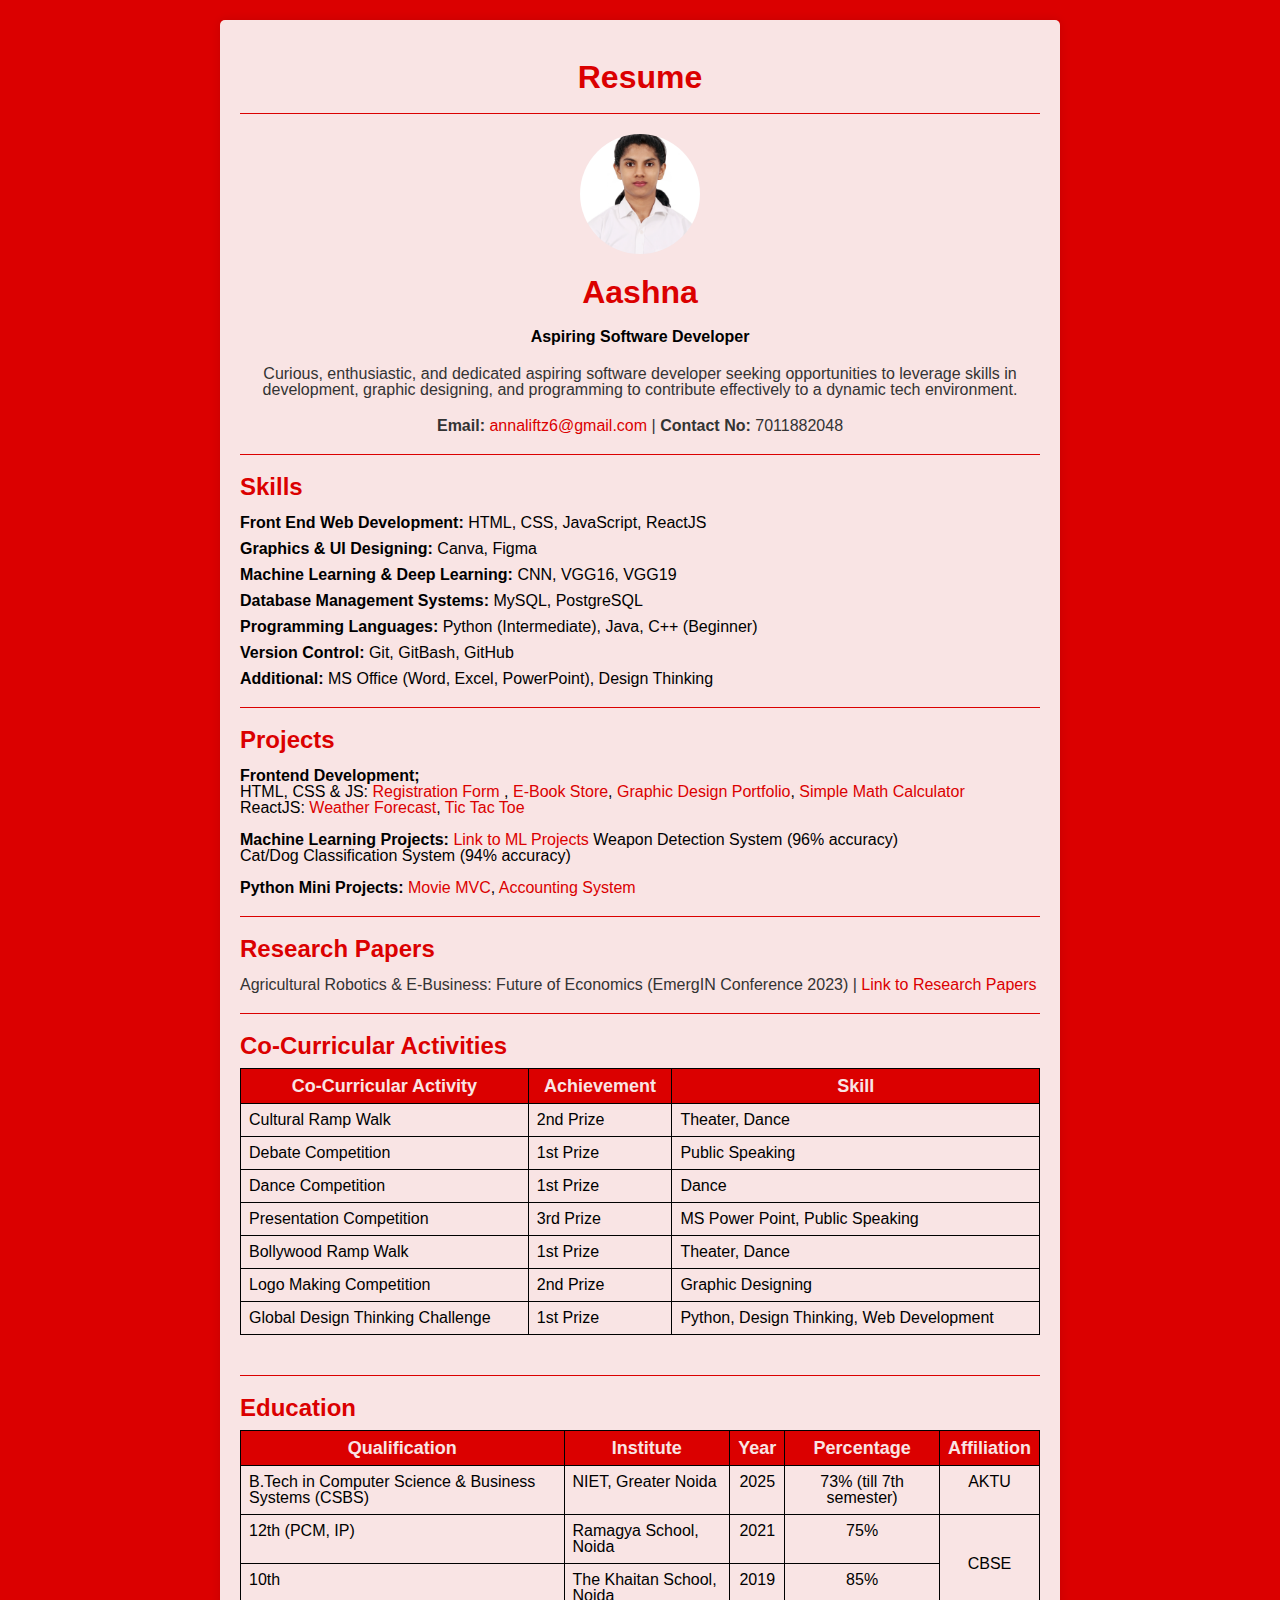
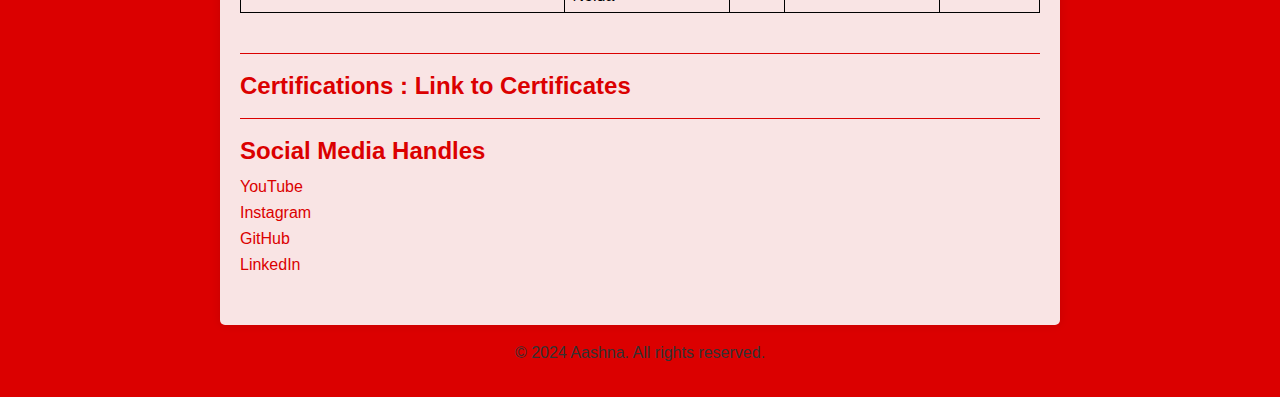
<file: index.html>
<!DOCTYPE html>
<html lang="en">

<head>
    <meta charset="UTF-8">
    <meta name="viewport" content="width=device-width, initial-scale=1.0">
    <title>Aashna's Resume</title>
    <style>
        body {
            font-family: Arial, sans-serif;
            line-height: 1;
            background-color: #db0000;
            padding: 20px;
            margin: 0;
        }

        .container {
            max-width: 800px;
            margin: auto;
            background: #f9e4e4;
            padding: 20px;
            border-radius: 5px;
            box-shadow: 0 0 10px rgba(0, 0, 0, 0.1);
        }

        .header {
            text-align: center;
            margin-bottom: 20px;
        }

        .image-container {
            display: flex;
            justify-content: center;
            align-items: center;
            margin-bottom: 10px;
        }

        .circle {
            width: 120px;
            height: 120px;
            border-radius: 50%;
            overflow: hidden;
        }

        .circle img {
            width: 100%;
            height: 100%;
            object-fit: cover;
        }

        h1, h2, h3 {
            color: #db0000;
            margin-bottom: 10px;
        }

        p {
            color: #333;
        }

        hr {
            border: 0;
            height: 1px;
            background: #db0000;
            margin: 20px 0;
        }

        ul {
            list-style-type: none;
            padding: 0;
        }

        li {
            margin-bottom: 10px;
        }

        a {
            color: #db0000;
            text-decoration: none;
        }

        a:hover {
            text-decoration: underline;
        }

        .skills, .education, .co-curricular {
            margin-bottom: 20px;
        }

        .scrollable-table {
            overflow-x: auto;
            -webkit-overflow-scrolling: touch;
        }

        table {
            border-collapse: collapse;
            width: 100%;
            min-width: 600px; /* Adjust this value as needed */
            margin-bottom: 20px;
        }

        th, td {
            border: 1px solid black;
            padding: 8px;
            text-align: left;
            vertical-align: top;
        }

        th {
            background-color: #db0000;
            font-weight: 900;
            font-size: large;
            color: #f9e4e4;
            text-align: center;
        }

        tr:hover {
            background-color: #edabab;
        }

        .contact-info {
            text-align: center;
            margin-bottom: 20px;
        }

        footer {
            font-family: Arial, sans-serif;
            color: #f9e4e4;
            text-align: center;
            margin-top: 20px;
        }

        @media (max-width: 600px) {
            .container {
                padding: 10px;
            }

            h1, h2, h3 {
                font-size: 1.5em;
            }

            .skills, .education, .co-curricular {
                margin-bottom: 10px;
            }

            .scrollable-table table {
                min-width: 100%; /* Adjust for smaller screens */
            }

            .image-container {
                margin-bottom: 10px;
            }
        }

        @media print {
            body {
                background-color: #fff;
                color: #000;
            }

            .container {
                box-shadow: none;
            }

            a {
                color: #000;
                text-decoration: none;
            }

            .scrollable-table {
                overflow: visible;
            }

            .circle img {
                display: none; /* Hide image when printing to save ink */
            }

            footer {
                display: none; /* Hide footer when printing */
            }
        }
    </style>
</head>

<body>
    <div class="container">
        <div class="header">
            <h1>Resume</h1>
            <hr>
            <div class="image-container">
                <div class="circle">
                    <img src="IMG_4629.JPG" alt="Image">
                </div>
            </div>
            <h1>Aashna</h1>
            <h4>Aspiring Software Developer</h4>
            <p>Curious, enthusiastic, and dedicated aspiring software developer seeking opportunities to leverage skills in development, graphic designing, and programming to contribute effectively to a dynamic tech environment.</p>
        </div>

        <div class="contact-info">
            <p><b>Email:</b> <a href="mailto:annaliftz6@gmail.com">annaliftz6@gmail.com</a> | <b>Contact No:</b> 7011882048</p>
            <hr>
        </div>

        <div class="skills">
            <h2>Skills</h2>
            <ul>
                <li><b>Front End Web Development:</b> HTML, CSS, JavaScript, ReactJS</li>
                <li><b>Graphics & UI Designing:</b> Canva, Figma</li>
                <li><b>Machine Learning & Deep Learning:</b> CNN, VGG16, VGG19</li>
                <li><b>Database Management Systems:</b> MySQL, PostgreSQL</li>
                <li><b>Programming Languages:</b> Python (Intermediate), Java, C++ (Beginner)</li>
                <li><b>Version Control:</b> Git, GitBash, GitHub </li>
                <li><b>Additional:</b> MS Office (Word, Excel, PowerPoint), Design Thinking </li>
            </ul>
            <hr>
        </div>

        <h2>Projects</h2>
        <ul>
            <li><b>Frontend Development;</b> <br>
            <ul>HTML, CSS & JS: <a href="NIET Admission Form.html" target="_blank">Registration Form </a>, <a href="ebsindex.html" target="_blank">E-Book Store</a>, <a href="https://aashnaaa.github.io/GD-Portfolio/" target="_blank">Graphic Design Portfolio</a>, <a href="calc_index.html" target="_blank">Simple Math Calculator</a> <br>
            ReactJS: <a href="https://github.com/aashnaaa/Weather-Forecast" target="_blank">Weather Forecast</a>, <a href="https://github.com/aashnaaa/Tic-Tac-Toe" target="_blank">Tic Tac Toe</a> </p>
            </ul>

            <li><b>Machine Learning Projects:</b> <a href="https://drive.google.com/file/d/1KMWJUkbTU69-FF4ePUAH9wApfyQRscDV/view?usp=drive_link" target="_blank">Link to ML Projects</a> 
            Weapon Detection System (96% accuracy) <br> Cat/Dog Classification System (94% accuracy) </p> </li>
            
            <li><b>Python Mini Projects:</b> <a href="https://github.com/aashnaaa/Movie-Database-MVC" target="_blank">Movie MVC</a>, <a href="https://github.com/aashnaaa/Accounting-System-Python" target="_blank">Accounting System</a> </li>
        </ul>
        <hr>

        <h2>Research Papers</h2>
        <p>Agricultural Robotics & E-Business: Future of Economics (EmergIN Conference 2023) | <a href="https://drive.google.com/drive/folders/1CQO4Vp9j_GwCGYN3XcOIvraH5RtteWVN?usp=drive_link" target="_blank">Link to Research Papers</a></p>
        <hr>

        <h2>Co-Curricular Activities</h2>
        <div class="scrollable-table">
            <table>
                <tr>
                    <th>Co-Curricular Activity</th>
                    <th>Achievement</th>
                    <th>Skill</th>
                </tr>
                <tr>
                    <td>Cultural Ramp Walk</td>
                    <td>2nd Prize</td>
                    <td>Theater, Dance</td>
                </tr>
                <tr>
                    <td>Debate Competition</td>
                    <td>1st Prize</td>
                    <td>Public Speaking</td>
                </tr>
                <tr>
                    <td>Dance Competition</td>
                    <td>1st Prize</td>
                    <td>Dance</td>
                </tr>
                <tr>
                    <td>Presentation Competition</td>
                    <td>3rd Prize</td>
                    <td>MS Power Point, Public Speaking</td>
                </tr>
                <tr>
                    <td>Bollywood Ramp Walk</td>
                    <td>1st Prize</td>
                    <td>Theater, Dance</td>
                </tr>
                <tr>
                    <td>Logo Making Competition</td>
                    <td>2nd Prize</td>
                    <td>Graphic Designing</td>
                </tr>
                <tr>
                    <td>Global Design Thinking Challenge</td>
                    <td>1st Prize</td>
                    <td>Python, Design Thinking, Web Development</td>
                </tr>
            </table>
        </div>
        <hr>

        <div class="education">
            <h2>Education</h2>
            <div class="scrollable-table">
                <table>
                    <tr>
                        <th style="text-align: center;">Qualification</th>
                        <th style="text-align: center;">Institute</th>
                        <th style="text-align: center;">Year</th>
                        <th style="text-align: center;">Percentage</th>
                        <th style="text-align: center;">Affiliation</th>
                    </tr>
                </thead>
                <tbody>
                    <tr>
                        <td>B.Tech in Computer Science & Business Systems (CSBS)</td>
                        <td>NIET, Greater Noida</td>
                        <td style="text-align: center;">2025</td>
                        <td style="text-align: center;">73% (till 7th semester)</td>
                        <td style="text-align: center;">AKTU</td>
                    </tr>
                    <tr>
                        <td>12th (PCM, IP)</td>
                        <td>Ramagya School, Noida</td>
                        <td style="text-align: center;">2021</td>
                        <td style="text-align: center;">75%</td>
                        <td style="text-align: center; vertical-align: middle;" rowspan="2">CBSE</td>
                    </tr>
                    <tr>
                        <td>10th</td>
                        <td>The Khaitan School, Noida</td>
                        <td style="text-align: center;">2019</td>
                        <td style="text-align: center;">85%</td>
                    </tr>
                </table>
            </div>
        </div>

        
        <hr>

        <h2>Certifications : <a href="https://drive.google.com/drive/folders/1iKF_XpZTo5gTyRIlkddWR2pcSXa47SyM?usp=sharing" target="_blank">Link to Certificates</a></h2>

        <hr>

        <div class="social media">
            <h2>Social Media Handles</h2>
            <ul>
                <li><a href="https://www.youtube.com/@since__2002" target="_blank">YouTube</a></li>
                <li><a href="https://www.instagram.com/since__2002/" target="_blank">Instagram</a></li>
                <li><a href="https://github.com/aashnaaa" target="_blank">GitHub</a></li>
                <li><a href="https://www.linkedin.com/in/aashnaa/" target="_blank">LinkedIn</a></li>
            </ul> <br>
        </div>
        
    </div>

        <footer>
            <p>&copy; 2024 Aashna. All rights reserved.</p>
        </footer>

    </div>
</body>

</html>
</file>
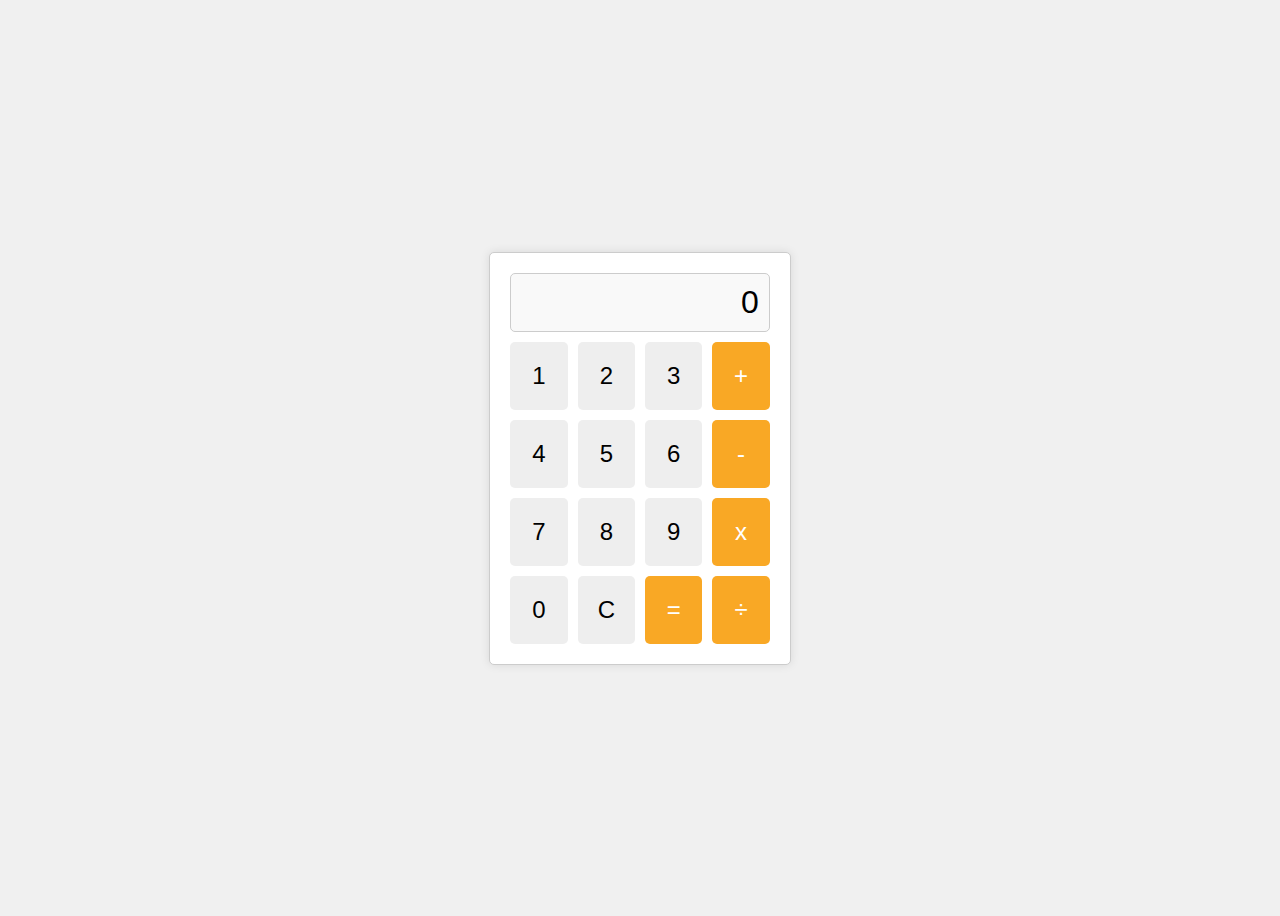
<file: calc_index.html>
<!DOCTYPE html>
<html lang="en">
<head>
    <meta charset="UTF-8">
    <meta name="viewport" content="width=device-width, initial-scale=1.0">
    <title>Simple Calculator</title>
    <style>
        body {
            font-family: Arial, sans-serif;
            display: flex;
            justify-content: center;
            align-items: center;
            height: 100vh;
            background-color: #f0f0f0;
        }
        .calculator {
            border: 1px solid #ccc;
            border-radius: 5px;
            padding: 20px;
            background-color: #fff;
            box-shadow: 0px 0px 10px rgba(0, 0, 0, 0.1);
        }
        .display {
            font-size: 2em;
            margin-bottom: 10px;
            padding: 10px;
            border: 1px solid #ccc;
            border-radius: 5px;
            text-align: right;
            background-color: #f9f9f9;
        }
        .buttons {
            display: grid;
            grid-template-columns: repeat(4, 1fr);
            gap: 10px;
        }
        .button {
            padding: 20px;
            font-size: 1.5em;
            border: none;
            border-radius: 5px;
            background-color: #eee;
            cursor: pointer;
            transition: background-color 0.2s;
        }
        .button:hover {
            background-color: #ddd;
        }
        .button:active {
            background-color: #ccc;
        }
        .button.operator {
            background-color: #f9a825;
            color: white;
        }
        .button.operator:hover {
            background-color: #f57f17;
        }
        .button.operator:active {
            background-color: #ef6c00;
        }
    </style>
</head>
<body>
    <div class="calculator">
        <div class="display" id="display">0</div>
        <div class="buttons">
            <button class="button" id="btn-1" onclick="appendNumber('1')">1</button>
            <button class="button" id="btn-2" onclick="appendNumber('2')">2</button>
            <button class="button" id="btn-3" onclick="appendNumber('3')">3</button>
            <button class="button operator" id="btn-add" onclick="chooseOperation('+')">+</button>
            <button class="button" id="btn-4" onclick="appendNumber('4')">4</button>
            <button class="button" id="btn-5" onclick="appendNumber('5')">5</button>
            <button class="button" id="btn-6" onclick="appendNumber('6')">6</button>
            <button class="button operator" id="btn-subtract" onclick="chooseOperation('-')">-</button>
            <button class="button" id="btn-7" onclick="appendNumber('7')">7</button>
            <button class="button" id="btn-8" onclick="appendNumber('8')">8</button>
            <button class="button" id="btn-9" onclick="appendNumber('9')">9</button>
            <button class="button operator" id="btn-multiply" onclick="chooseOperation('*')">x</button>
            <button class="button" id="btn-0" onclick="appendNumber('0')">0</button>
            <button class="button" id="btn-clear" onclick="clearDisplay()">C</button>
            <button class="button operator" id="btn-equals" onclick="compute()">=</button>
            <button class="button operator" id="btn-divide" onclick="chooseOperation('/')">÷</button>
        </div>
    </div>

    <script src="calculator.js"></script>
</body>
</html>
</file>
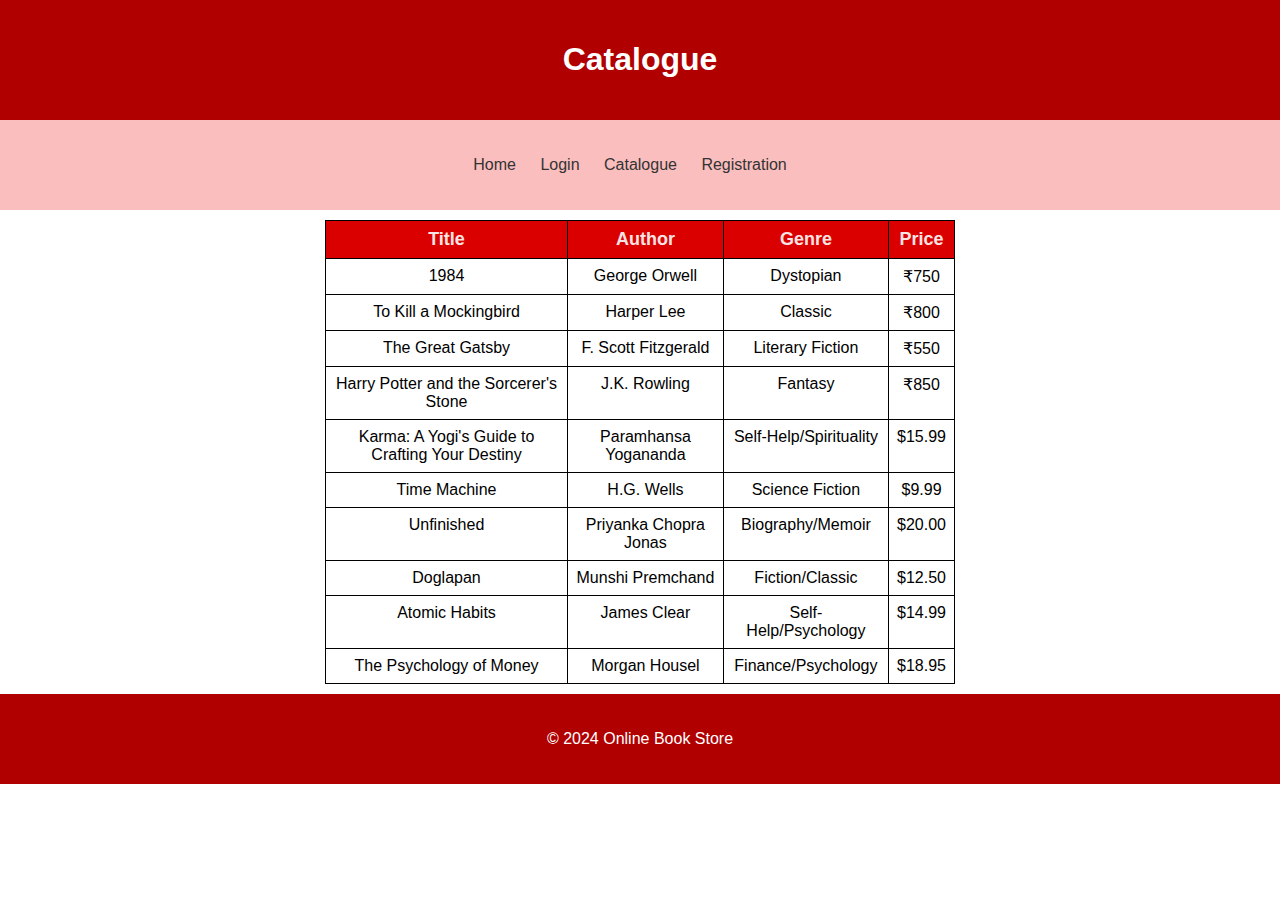
<file: catalogue.html>
<!DOCTYPE html>
<html lang="en">
<head>
    <meta charset="UTF-8">
    <meta name="viewport" content="width=device-width, initial-scale=1.0">
    <title>Catalogue</title>
    <link rel="stylesheet" href="styles.css">
</head>
<body>
    <header>
        <h1>Catalogue</h1>
    </header>
    <nav>
        <ul>
            <li><a href="index.html">Home</a></li>
            <li><a href="login.html">Login</a></li>
            <li><a href="catalogue.html">Catalogue</a></li>
            <li><a href="registration.html">Registration</a></li>
        </ul>
    </nav>
    <section>
        <div class="containert">
        <table>
            <tr>
                <th>Title</th>
                <th>Author</th>
                <th>Genre</th>
                <th>Price</th>
            </tr>
                <tr>
                    <td>1984</td>
                    <td>George Orwell</td>
                    <td>Dystopian</td>
                    <td>₹750</td>
                </tr>
                <tr>
                    <td>To Kill a Mockingbird</td>
                    <td>Harper Lee</td>
                    <td>Classic</td>
                    <td>₹800</td>
                </tr>
                <tr>
                    <td>The Great Gatsby</td>
                    <td>F. Scott Fitzgerald</td>
                    <td>Literary Fiction</td>
                    <td>₹550</td>
                </tr>
                <tr>
                    <td>Harry Potter and the Sorcerer's Stone</td>
                    <td>J.K. Rowling</td>
                    <td>Fantasy</td>
                    <td>₹850</td>
                </tr>
                <tr>
                        <td>Karma: A Yogi's Guide to Crafting Your Destiny</td>
                        <td>Paramhansa Yogananda</td>
                        <td>Self-Help/Spirituality</td>
                        <td>$15.99</td>
                    </tr>
                    <tr>
                        <td>Time Machine</td>
                        <td>H.G. Wells</td>
                        <td>Science Fiction</td>
                        <td>$9.99</td>
                    </tr>
                    <tr>
                        <td>Unfinished</td>
                        <td>Priyanka Chopra Jonas</td>
                        <td>Biography/Memoir</td>
                        <td>$20.00</td>
                    </tr>
                    <tr>
                        <td>Doglapan</td>
                        <td>Munshi Premchand</td>
                        <td>Fiction/Classic</td>
                        <td>$12.50</td>
                    </tr>
                    <tr>
                        <td>Atomic Habits</td>
                        <td>James Clear</td>
                        <td>Self-Help/Psychology</td>
                        <td>$14.99</td>
                    </tr>
                    <tr>
                        <td>The Psychology of Money</td>
                        <td>Morgan Housel</td>
                        <td>Finance/Psychology</td>
                        <td>$18.95</td>
                    </tr>
                </tr>            
        </table>
        </div>
    </section>
    <footer>
        <p>&copy; 2024 Online Book Store</p>
    </footer>
</body>
</html>
</file>
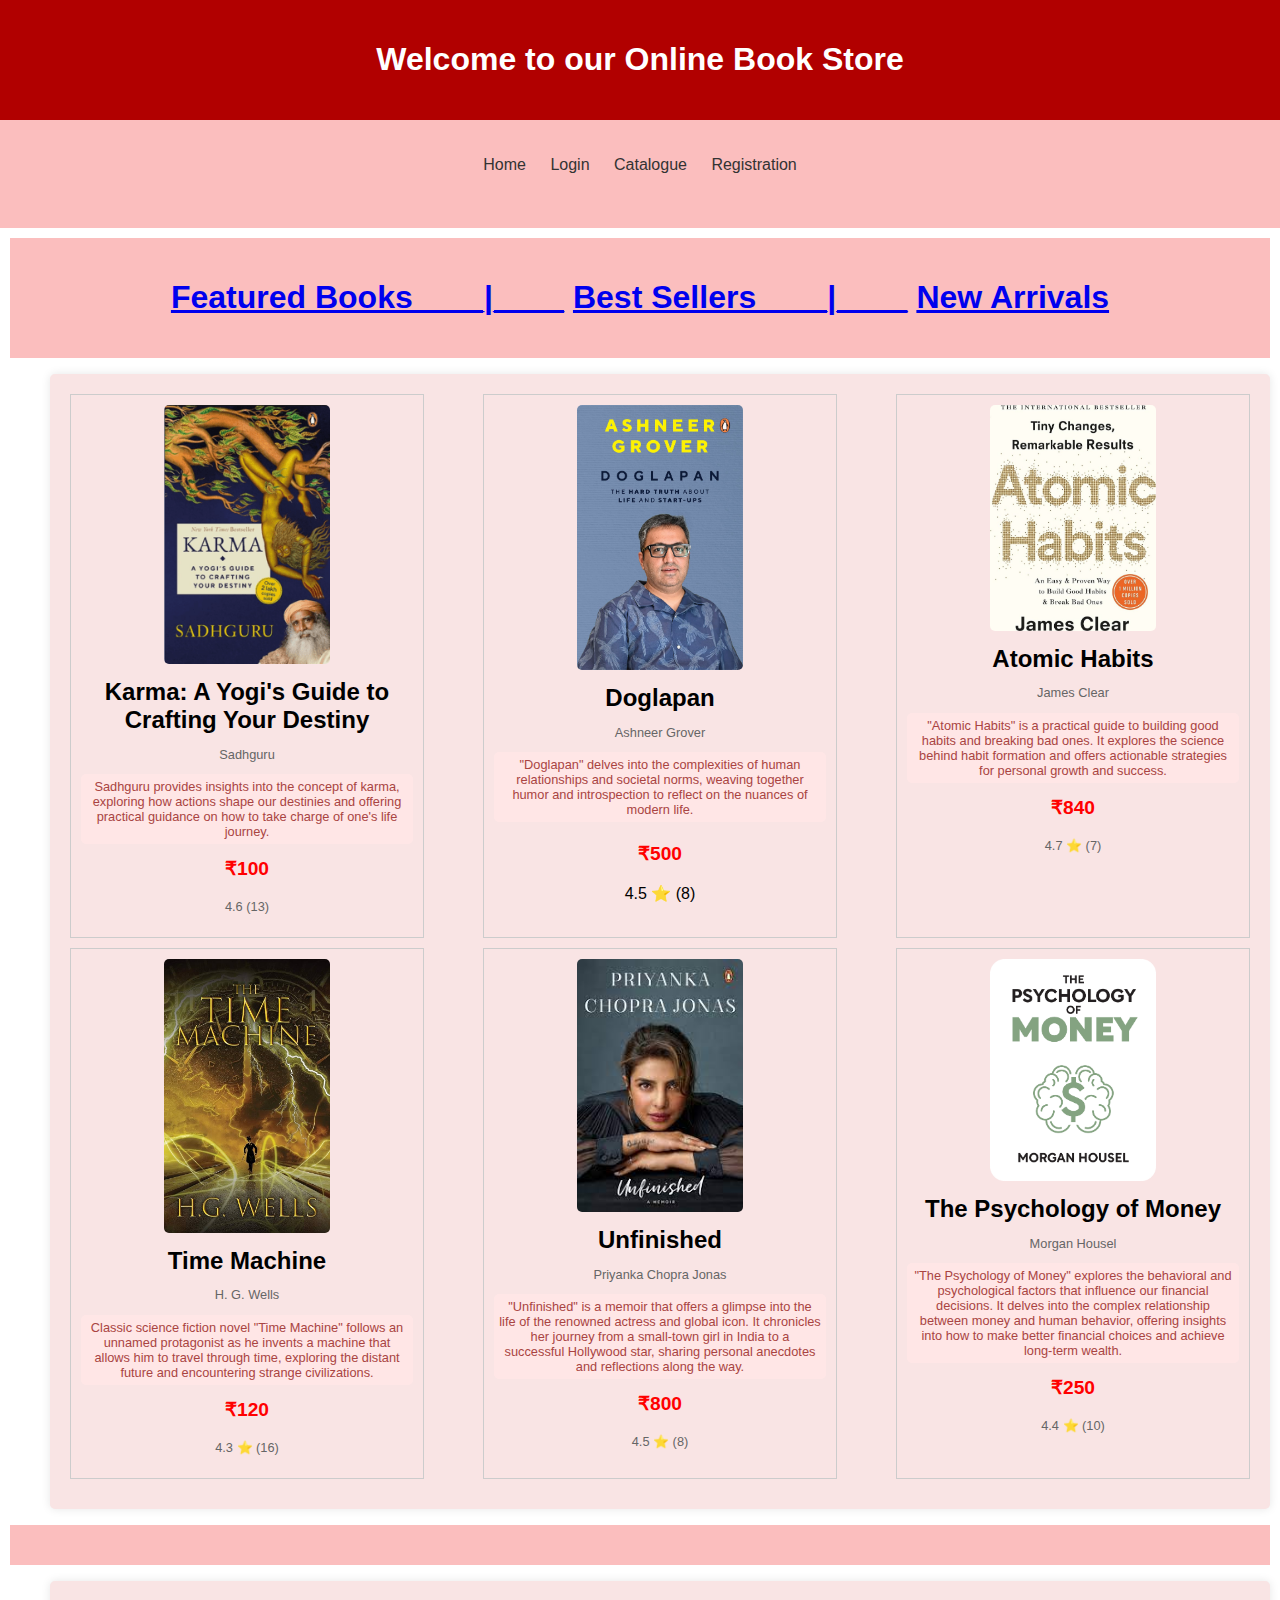
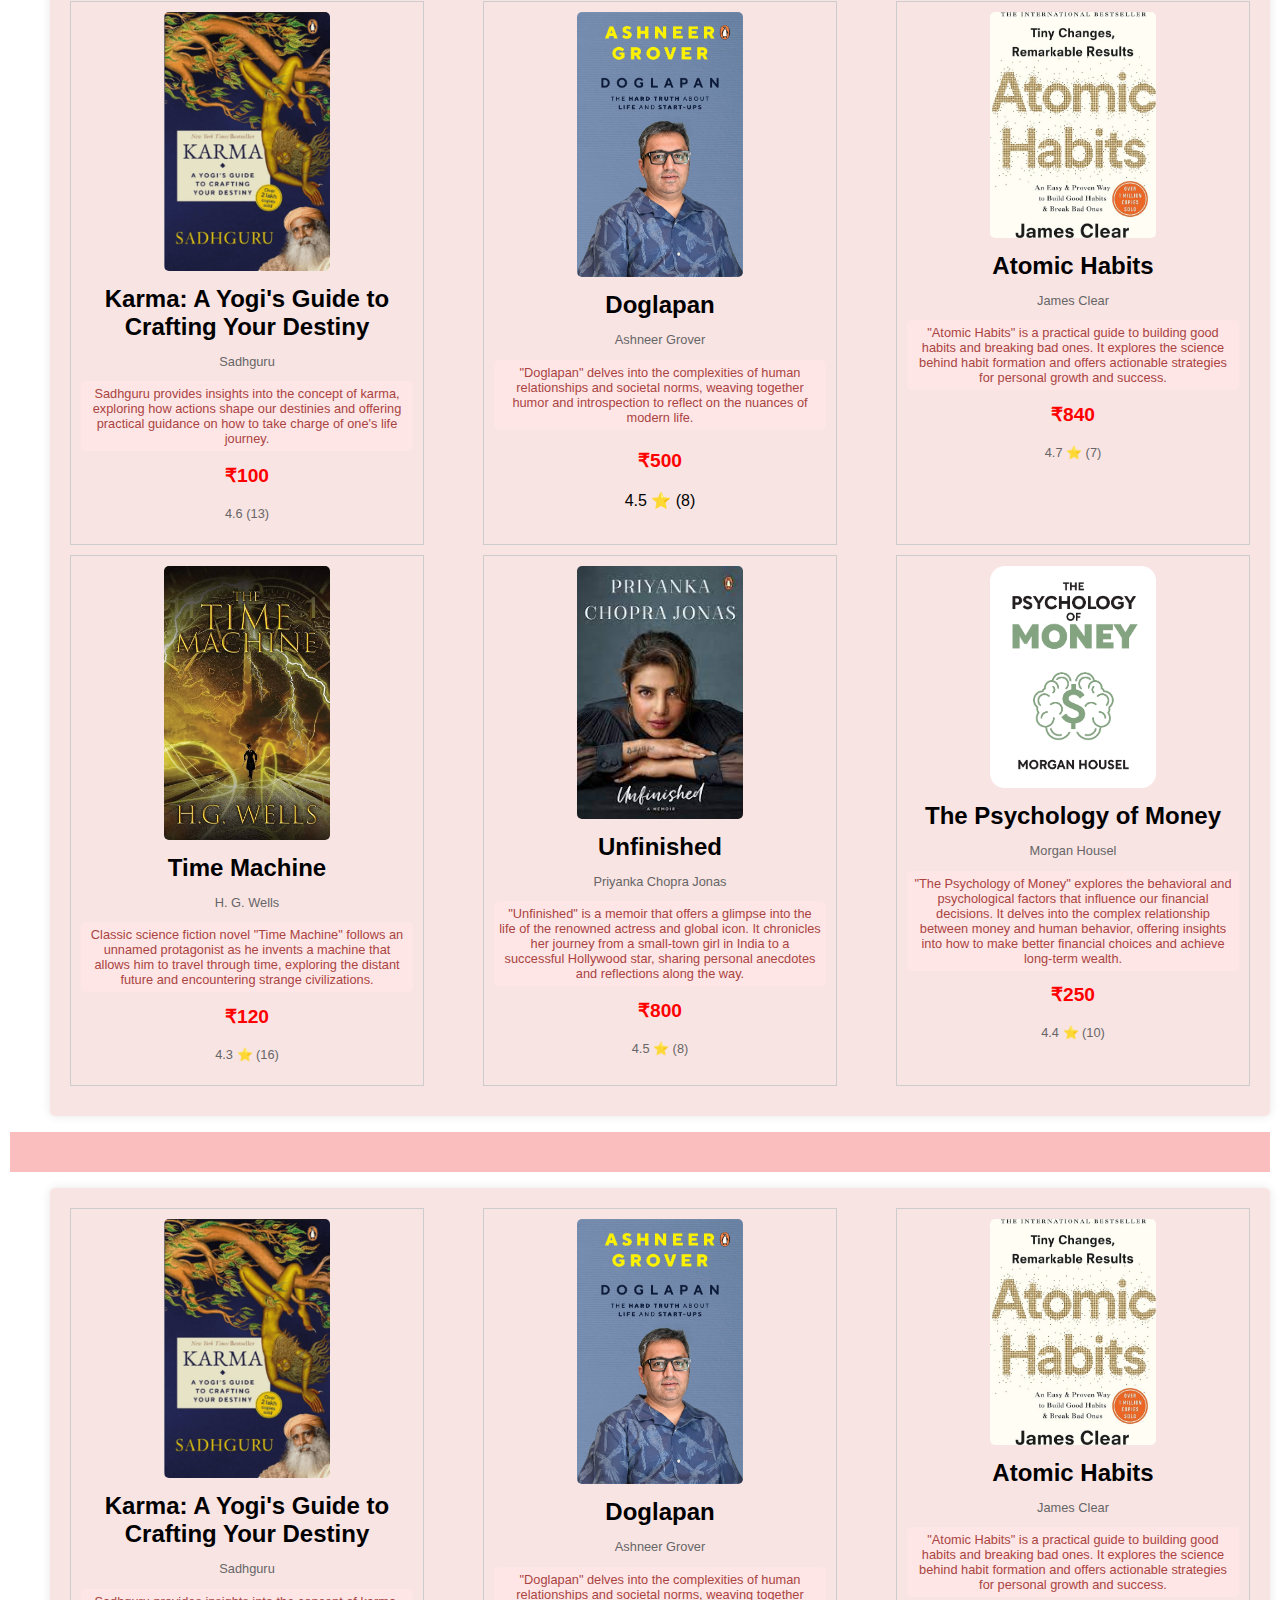
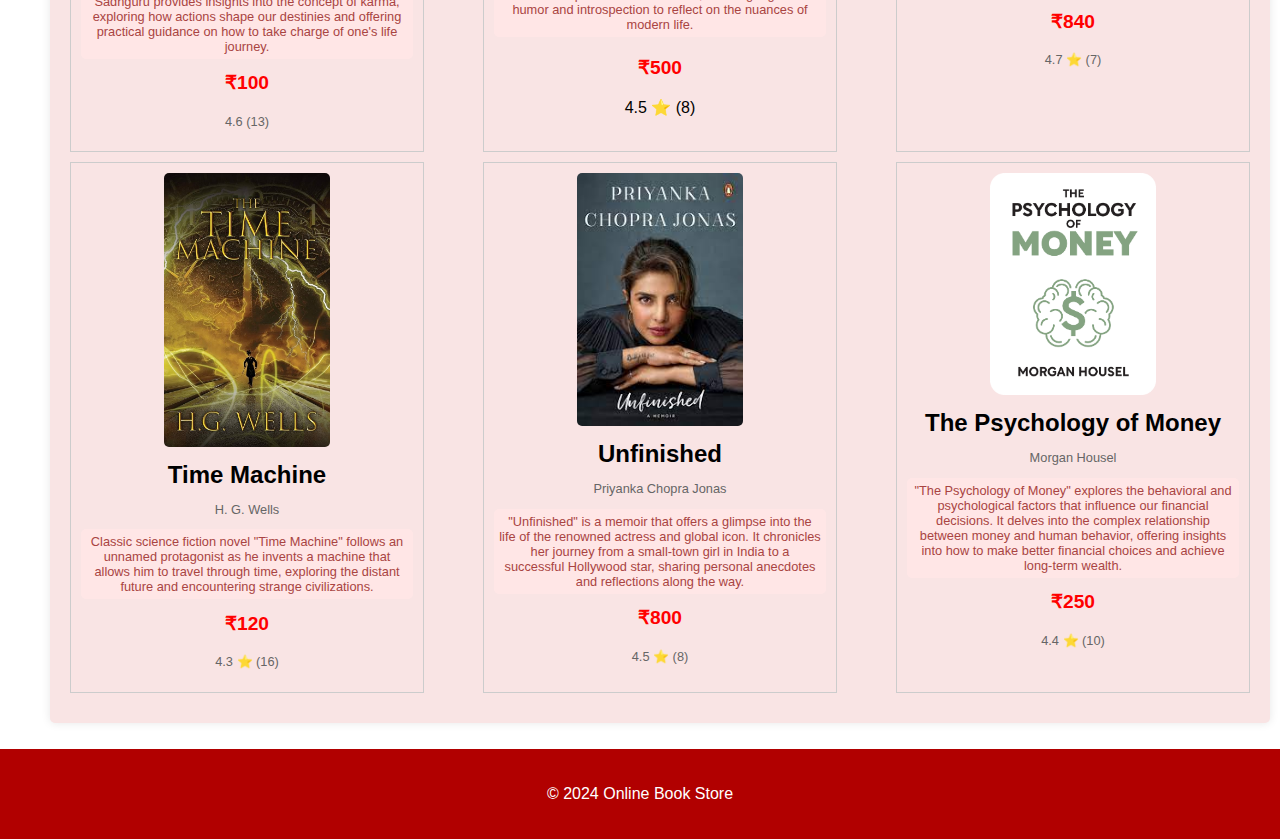
<file: ebsindex.html>
<!DOCTYPE html>
<html lang="en">
<head>
    <meta charset="UTF-8">
    <meta name="viewport" content="width=device-width, initial-scale=1.0">
    <title>Home Page</title>
    <link rel="stylesheet" href="styles.css">
</head>
<body>
    <header>
        <h1>Welcome to our Online Book Store</h1>
    </header>
    <nav>
        <ul>
            <li><a href="ebsindex.html">Home</a></li>
            <li><a href="login.html">Login</a></li>
            <li><a href="catalogue.html">Catalogue</a></li>
            <li><a href="registration.html">Registration <br> </a></li>
        </ul>
    </nav>
    <section>
        <nav>
        <h1><a href="#featured-books">Featured Books____|____</a>
            <a href="#best-sellers">Best Sellers____|____</a>
            <a href="#new-arrivals">New Arrivals</a>
        </h1>
    </h1>
        </nav>
        <article id="featured-books">
        <ul>
            <div class="container">
                <div class="book">
                        <img class="book-image" src="k.png" alt="Karma Book Image">
                        <h2 class="title">Karma: A Yogi's Guide to Crafting Your Destiny</h2>
                        <p class="author">Sadhguru</p>
                        <p class="explicit-content">Sadhguru provides insights into the concept of karma, exploring how actions shape our destinies and offering practical guidance on how to take charge of one's life journey.</p>
                        <p class="price">₹100</p>
                        <p class="rating">4.6 (13)</p>
                    </div>
                    <div class="book">
                        <img class="book-image" src="doglapan.jpg" alt="Karma Book Image">
                        <h2 class="title">Doglapan</h2>
                        <p class="author">Ashneer Grover</p>
                        <p class="explicit-content">"Doglapan" delves into the complexities of human relationships and societal norms, weaving together humor and introspection to reflect on the nuances of modern life.</p>
                        <p class="price"><p class="price">₹500</p>
                        <p class="rating"></p>4.5 ⭐ (8)</p>
                    </div>
                    <div class="book">
                        <img class="book-image" src="ah.jpg" alt="Karma Book Image">
                        <h2 class="title">Atomic Habits</h2>
                        <p class="author">James Clear</p>
                        <p class="explicit-content">"Atomic Habits" is a practical guide to building good habits and breaking bad ones. It explores the science behind habit formation and offers actionable strategies for personal growth and success.</p>
                        <p class="price">₹840</p>                        
                        <p class="rating">4.7 ⭐ (7)</p>
                    </div>
                    <div class="book">
                        <img class="book-image" src="tm.jpg" alt="Karma Book Image">
                        <h2 class="title">Time Machine</h2>
                        <p class="author">H. G. Wells</p>
                        <p class="explicit-content">Classic science fiction novel "Time Machine" follows an unnamed protagonist as he invents a machine that allows him to travel through time, exploring the distant future and encountering strange civilizations.</p>
                        <p class="price">₹120</p>
                        <p class="rating">4.3 ⭐ (16)</p>
                    </div>
                    <div class="book">
                        <img class="book-image" src="uf.jpg" alt="Karma Book Image">
                        <h2 class="title">Unfinished</h2>
                        <p class="author">Priyanka Chopra Jonas</p>
                        <p class="explicit-content">"Unfinished" is a memoir that offers a glimpse into the life of the renowned actress and global icon. It chronicles her journey from a small-town girl in India to a successful Hollywood star, sharing personal anecdotes and reflections along the way.</p>
                        <p class="price">₹800</p>
                        <p class="rating">4.5 ⭐ (8)</p>
                    </div>
                    <div class="book">
                        <img class="book-image" src="pm.png" alt="Karma Book Image">
                        <h2 class="title">The Psychology of Money</h2>
                        <p class="author">Morgan Housel</p>
                        <p class="explicit-content">"The Psychology of Money" explores the behavioral and psychological factors that influence our financial decisions. It delves into the complex relationship between money and human behavior, offering insights into how to make better financial choices and achieve long-term wealth.</p>
                        <p class="price">₹250</p>
                        <p class="rating">4.4 ⭐ (10)</p>
                    </div>
                </div>
            </ul>
        </article>
        <nav>
            <!-- <h1><a href="#best-sellers">Best Sellers</a></h1> -->
        </nav>
        <article id="best-sellers">
            <ul>
                <div class="container">
                    <div class="book">
                        <img class="book-image" src="k.png" alt="Karma Book Image">
                        <h2 class="title">Karma: A Yogi's Guide to Crafting Your Destiny</h2>
                        <p class="author">Sadhguru</p>
                        <p class="explicit-content">Sadhguru provides insights into the concept of karma, exploring how actions shape our destinies and offering practical guidance on how to take charge of one's life journey.</p>
                        <p class="price">₹100</p>
                        <p class="rating">4.6 (13)</p>
                    </div>
                    <div class="book">
                        <img class="book-image" src="doglapan.jpg" alt="Karma Book Image">
                        <h2 class="title">Doglapan</h2>
                        <p class="author">Ashneer Grover</p>
                        <p class="explicit-content">"Doglapan" delves into the complexities of human relationships and societal norms, weaving together humor and introspection to reflect on the nuances of modern life.</p>
                        <p class="price"><p class="price">₹500</p>
                        <p class="rating"></p>4.5 ⭐ (8)</p>
                    </div>
                    <div class="book">
                        <img class="book-image" src="ah.jpg" alt="Karma Book Image">
                        <h2 class="title">Atomic Habits</h2>
                        <p class="author">James Clear</p>
                        <p class="explicit-content">"Atomic Habits" is a practical guide to building good habits and breaking bad ones. It explores the science behind habit formation and offers actionable strategies for personal growth and success.</p>
                        <p class="price">₹840</p>                        
                        <p class="rating">4.7 ⭐ (7)</p>
                    </div>
                    <div class="book">
                        <img class="book-image" src="tm.jpg" alt="Karma Book Image">
                        <h2 class="title">Time Machine</h2>
                        <p class="author">H. G. Wells</p>
                        <p class="explicit-content">Classic science fiction novel "Time Machine" follows an unnamed protagonist as he invents a machine that allows him to travel through time, exploring the distant future and encountering strange civilizations.</p>
                        <p class="price">₹120</p>
                        <p class="rating">4.3 ⭐ (16)</p>
                    </div>
                    <div class="book">
                        <img class="book-image" src="uf.jpg" alt="Karma Book Image">
                        <h2 class="title">Unfinished</h2>
                        <p class="author">Priyanka Chopra Jonas</p>
                        <p class="explicit-content">"Unfinished" is a memoir that offers a glimpse into the life of the renowned actress and global icon. It chronicles her journey from a small-town girl in India to a successful Hollywood star, sharing personal anecdotes and reflections along the way.</p>
                        <p class="price">₹800</p>
                        <p class="rating">4.5 ⭐ (8)</p>
                    </div>
                    <div class="book">
                        <img class="book-image" src="pm.png" alt="Karma Book Image">
                        <h2 class="title">The Psychology of Money</h2>
                        <p class="author">Morgan Housel</p>
                        <p class="explicit-content">"The Psychology of Money" explores the behavioral and psychological factors that influence our financial decisions. It delves into the complex relationship between money and human behavior, offering insights into how to make better financial choices and achieve long-term wealth.</p>
                        <p class="price">₹250</p>
                        <p class="rating">4.4 ⭐ (10)</p>
                    </div>
                </div>
            </ul>
        </article>
        <nav>
        <!-- <h1><a href="#new-arrivals">New Arrivals</a></h1> -->
        </nav>
        <article id="new-arrivals">
            <!-- <h1><a href="#new-arrivals">New Arrivals</a></h1> -->
            <!-- Add new arrivals content here -->
            <ul>
                <div class="container">
                    <div class="book">
                        <img class="book-image" src="k.png" alt="Karma Book Image">
                        <h2 class="title">Karma: A Yogi's Guide to Crafting Your Destiny</h2>
                        <p class="author">Sadhguru</p>
                        <p class="explicit-content">Sadhguru provides insights into the concept of karma, exploring how actions shape our destinies and offering practical guidance on how to take charge of one's life journey.</p>
                        <p class="price">₹100</p>
                        <p class="rating">4.6 (13)</p>
                    </div>
                    <div class="book">
                        <img class="book-image" src="doglapan.jpg" alt="Karma Book Image">
                        <h2 class="title">Doglapan</h2>
                        <p class="author">Ashneer Grover</p>
                        <p class="explicit-content">"Doglapan" delves into the complexities of human relationships and societal norms, weaving together humor and introspection to reflect on the nuances of modern life.</p>
                        <p class="price"><p class="price">₹500</p>
                        <p class="rating"></p>4.5 ⭐ (8)</p>
                    </div>
                    <div class="book">
                        <img class="book-image" src="ah.jpg" alt="Karma Book Image">
                        <h2 class="title">Atomic Habits</h2>
                        <p class="author">James Clear</p>
                        <p class="explicit-content">"Atomic Habits" is a practical guide to building good habits and breaking bad ones. It explores the science behind habit formation and offers actionable strategies for personal growth and success.</p>
                        <p class="price">₹840</p>                        
                        <p class="rating">4.7 ⭐ (7)</p>
                    </div>
                    <div class="book">
                        <img class="book-image" src="tm.jpg" alt="Karma Book Image">
                        <h2 class="title">Time Machine</h2>
                        <p class="author">H. G. Wells</p>
                        <p class="explicit-content">Classic science fiction novel "Time Machine" follows an unnamed protagonist as he invents a machine that allows him to travel through time, exploring the distant future and encountering strange civilizations.</p>
                        <p class="price">₹120</p>
                        <p class="rating">4.3 ⭐ (16)</p>
                    </div>
                    <div class="book">
                        <img class="book-image" src="uf.jpg" alt="Karma Book Image">
                        <h2 class="title">Unfinished</h2>
                        <p class="author">Priyanka Chopra Jonas</p>
                        <p class="explicit-content">"Unfinished" is a memoir that offers a glimpse into the life of the renowned actress and global icon. It chronicles her journey from a small-town girl in India to a successful Hollywood star, sharing personal anecdotes and reflections along the way.</p>
                        <p class="price">₹800</p>
                        <p class="rating">4.5 ⭐ (8)</p>
                    </div>
                    <div class="book">
                        <img class="book-image" src="pm.png" alt="Karma Book Image">
                        <h2 class="title">The Psychology of Money</h2>
                        <p class="author">Morgan Housel</p>
                        <p class="explicit-content">"The Psychology of Money" explores the behavioral and psychological factors that influence our financial decisions. It delves into the complex relationship between money and human behavior, offering insights into how to make better financial choices and achieve long-term wealth.</p>
                        <p class="price">₹250</p>
                        <p class="rating">4.4 ⭐ (10)</p>
                    </div>
                </div>
            </ul>
        </article>
    </section>
    <footer>
        <p>&copy; 2024 Online Book Store</p>
    </footer>
</body>
</html>
</file>
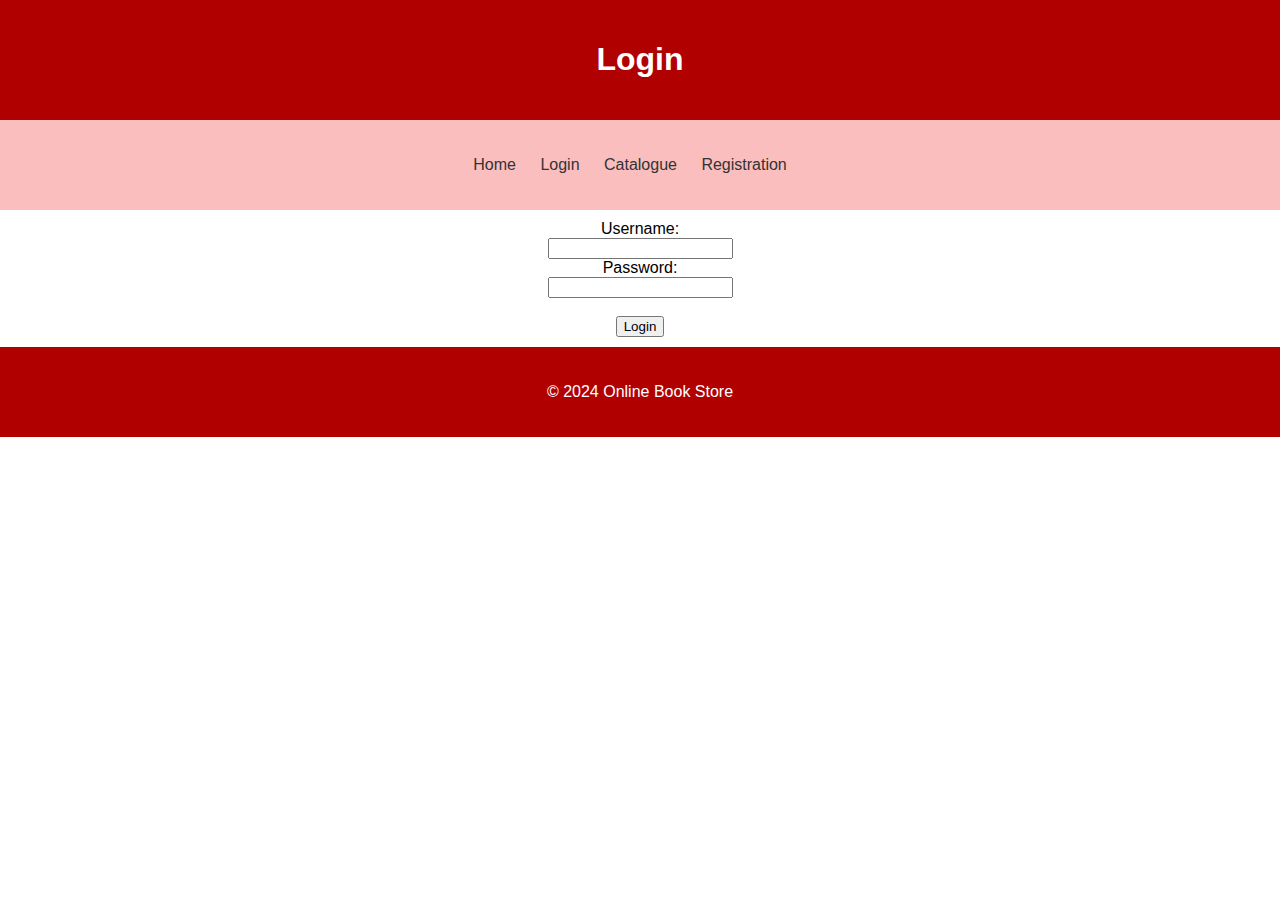
<file: login.html>
<!DOCTYPE html>
<html lang="en">
<head>
    <meta charset="UTF-8">
    <meta name="viewport" content="width=device-width, initial-scale=1.0">
    <title>Login</title>
    <link rel="stylesheet" href="styles.css">
</head>
<body>
    <header>
        <h1>Login</h1>
    </header>
    <nav>
        <ul>
            <li><a href="index.html">Home</a></li>
            <li><a href="login.html">Login</a></li>
            <li><a href="catalogue.html">Catalogue</a></li>
            <li><a href="registration.html">Registration</a></li>
        </ul>
    </nav>
    <section>
        <form action="#" method="post">
            <label for="username">Username:</label><br>
            <input type="text" id="username" name="username"><br>
            <label for="password">Password:</label><br>
            <input type="password" id="password" name="password"><br><br>
            <input type="submit" value="Login">
        </form>
    </section>
    <footer>
        <p>&copy; 2024 Online Book Store</p>
    </footer>
</body>
</html>
</file>
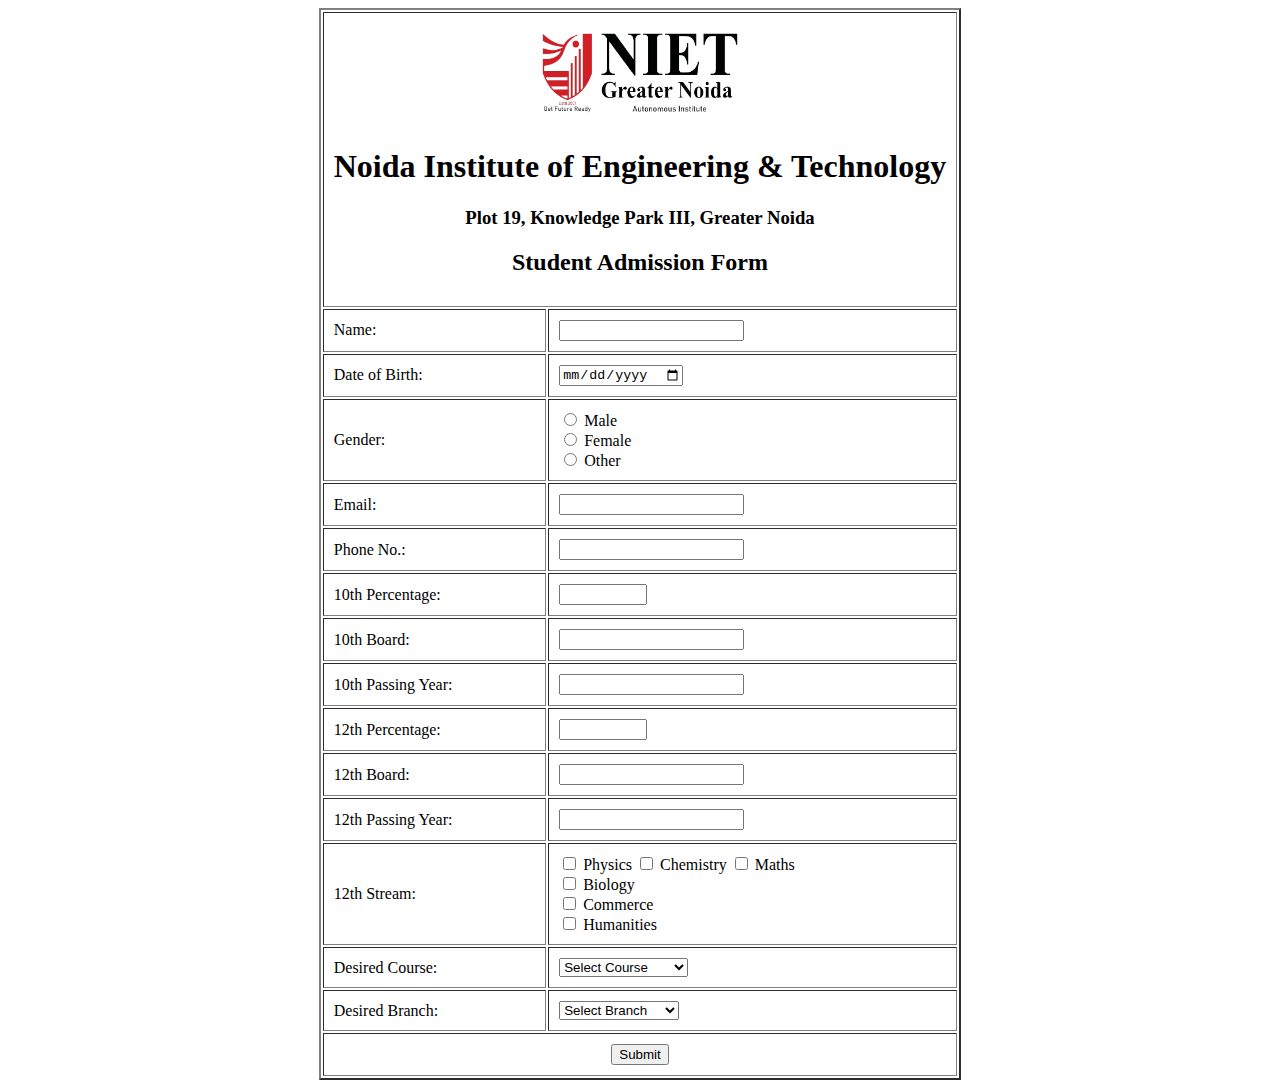
<file: NIET Admission Form.html>
<!DOCTYPE html>
<html lang="en">
<head>
    <meta charset="UTF-8">
    <meta name="viewport" content="width=device-width, initial-scale=1.0">
    <title>Admission Form</title>
</head>
<body>
    <form action="submit_form.php" method="post">
    </form><table border="2" align="center" cellpadding="10">
        <tr>
            <td colspan="2" align="center">
                <img src="WhatsApp_Image_2024-03-14_at_16.46.03_5ca2a3ba-removebg-preview.png" alt="Institute Logo" width="220" height="100"><br>
                <h1>Noida Institute of Engineering & Technology</h1>
                <h3>Plot 19, Knowledge Park III, Greater Noida</h3>
                <h2> Student Admission Form</h2>
            </td>
        </tr>
        <tr>
            <td>
                <label for="name">Name:</label>
            </td>
            <td>
                <input type="text" id="name" name="name" required><br>
            </td>
        </tr>
        <tr>
            <td>
                <label for="dob">Date of Birth:</label>
            </td>
            <td>
                <input type="date" id="dob" name="dob" required><br>
            </td>
        </tr>
        <tr>
            <td>
              <label for="gender">Gender:</label>
            </td>
            <td>
              <input type="radio" name="gender" value="male" required> Male<br>
              <input type="radio" name="gender" value="female"> Female<br>
              <input type="radio" name="gender" value="other"> Other<br>
            </td>
          </tr>
        <tr>
            <td>
                <label for="email">Email:</label>
            </td>
            <td>
                <input type="email" id="email" name="email" required><br>
            </td>
        </tr>
        <tr>
            <td>
                <label for="phone">Phone No.:</label>
            </td>
            <td>
                <input type="tel" id="phone" name="phone" required><br>
            </td>
        </tr>
        <tr>
            <td>
                <label for="tenth">10th Percentage:</label>
            </td>
            <td>
                <input type="number" id="tenth" name="tenth" required step="0.01" min="0" max="100"><br>
            </td>
        </tr>
        <tr>
            <td>
                <label for="tenth_board">10th Board:</label>
            </td>
            <td>
                <input type="text" id="tenth_board" name="tenth_board" required><br>
            </td>
        </tr>
        <tr>
            <td>
                <label for="tenth_year">10th Passing Year:</label>
            </td>
            <td>
                <input type="number" id="tenth_year" name="tenth_year" required><br>
            </td>
        </tr>
        <tr>
            <td>
                <label for="twelfth">12th Percentage:</label>
            </td>
            <td>
                <input type="number" id="twelfth" name="twelfth" required step="0.01" min="0" max="100"><br>
            </td>
        </tr>
        <tr>
            <td>
                <label for="twelfth_board">12th Board:</label>
            </td>
            <td>
                <input type="text" id="twelfth_board" name="twelfth_board" required><br>
            </td>
        </tr>
        <tr>
            <td>
                <label for="twelfth_year">12th Passing Year:</label>
            </td>
            <td>
                <input type="number" id="twelfth_year" name="twelfth_year" required><br>
            </td>
        </tr>
        <tr>
            <td>
                12th Stream:
            </td>
            <td>
                <input type="checkbox" name="Physics" value="on"> Physics
                <input type="checkbox" name="Chemistry" value="on"> Chemistry
                <input type="checkbox" name="Maths" value="on"> Maths
                <br>
                <input type="checkbox" name="Biology" value="on"> Biology
                <br>
                <input type="checkbox" name="Commerce" value="on"> Commerce
                <br>
                <input type="checkbox" name="Humanities" value="on"> Humanities
            </td>
        </tr>
        <tr>
            <td>
                <label for="course">Desired Course:</label>
            </td>
            <td>
                <select id="course" name="course" required>
                    <optgroup label="Select Course">
                        <option value="">Select Course</option>
                        <option value="B.Tech">B.Tech</option>
                        <option value="MBA">MBA</option>
                        <option value="M.Tech">M.Tech</option>
                        <option value="BBA+MBA">BBA+MBA</option>
                        <option value="B.Tech+M.Tech">B.Tech+M.Tech</option>
                    </optgroup>
                </select><br>
            </td>
        </tr>
        <tr>
            <td>
                <label for="branch">Desired Branch:</label>
            </td>
            <td>
                <select id="branch" name="branch" required>
                    <optgroup label="Select Branch">
                        <option value="">Select Branch</option>
                        <option value="CSBS">CSBS</option>
                        <option value="CSDS">CSDS</option>
                        <option value="AIML">AIML</option>
                        <option value="CSE">CSE</option>
                        <option value="IOT">IOT</option>
                    </optgroup>
                </select><br>
            </td>
        </tr>
        <tr>
            <td colspan="2" align="center">
                <input type="submit" value="Submit">
            </td>
        </tr>
    </table>
</form>
</body>
</html>
</file>
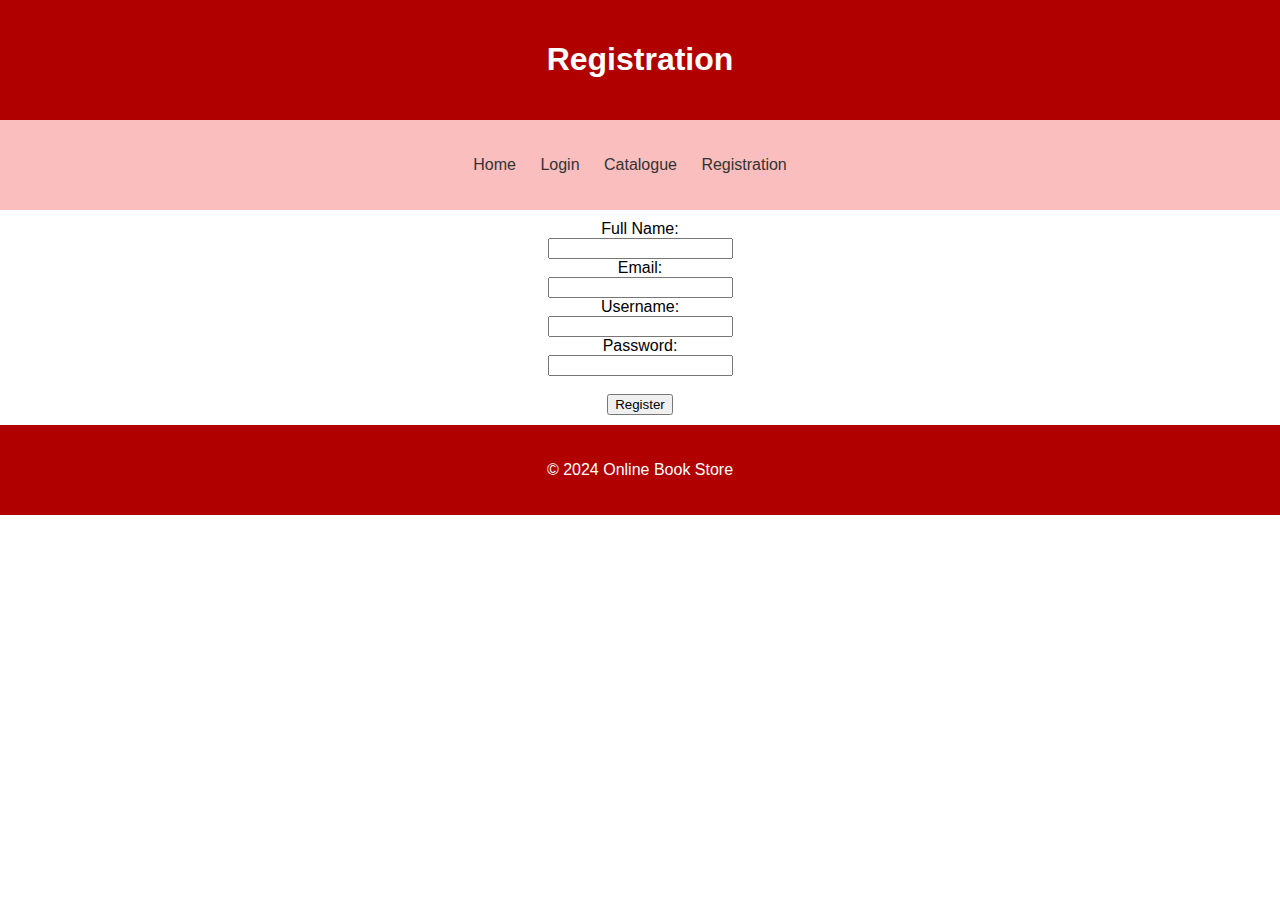
<file: registration.html>
<!DOCTYPE html>
<html lang="en">
<head>
    <meta charset="UTF-8">
    <meta name="viewport" content="width=device-width, initial-scale=1.0">
    <title>Registration</title>
    <link rel="stylesheet" href="styles.css">
</head>
<body>
    <header>
        <h1>Registration</h1>
    </header>
    <nav>
        <ul>
            <li><a href="index.html">Home</a></li>
            <li><a href="login.html">Login</a></li>
            <li><a href="catalogue.html">Catalogue</a></li>
            <li><a href="registration.html">Registration</a></li>
        </ul>
    </nav>
    <section>
        <form action="#" method="post">
            <label for="fullname">Full Name:</label><br>
            <input type="text" id="fullname" name="fullname"><br>
            <label for="email">Email:</label><br>
            <input type="email" id="email" name="email"><br>
            <label for="username">Username:</label><br>
            <input type="text" id="username" name="username"><br>
            <label for="password">Password:</label><br>
            <input type="password" id="password" name="password"><br><br>
            <input type="submit" value="Register">
        </form>
    </section>
    <footer>
        <p>&copy; 2024 Online Book Store</p>
    </footer>
</body>
</html>
</file>
<file: styles.css>
body {
    font-family: Arial, sans-serif;
    margin: 0;
    padding: 0;
}

.container {
    max-width: fit-content;
    margin: auto;
    width: 0 auto; /* Adjust as needed */
    background: #f9e4e4;
    padding: 20px;
    display: flex;
    flex-wrap: wrap;
    justify-content: space-between;
    border-radius: 5px;
    box-shadow: 0 0 10px rgba(0, 0, 0, 0.1);
}

header, nav, section, footer {
    width: 100%;
    padding: 20px;
    box-sizing: border-box;
}

header {
    background-color: #b10000;
    color: #fff;
    text-align: center;
}

nav {
    background-color: #fbbebe;
    text-align: center;
}

nav ul {
    list-style-type: none;
    padding: 0;
}

nav ul li {
    display: inline;
    margin-right: 20px;
}

nav ul li a {
    text-decoration: none;
    color: #333;
}

section {
    padding: 10px;
    text-align: center;
}

table {
    width: 50%;
    border-collapse: collapse;
    margin: 0 auto;
}

th, td {
    border-bottom: 1px solid #ddd;
    border: 1px solid black;
    padding: 8px;
    text-align: center;
    vertical-align: top;
}

th {
    background-color: #db0000;
    font-weight: 900;
    font-size: large;
    color: #f9e4e4;
    text-align: center;
}

tr:hover {background-color: #edabab;}

@media only screen and (max-width: 600px) {
    table, th, td {
        display: block;
    }

    th, td {
        width: 100%;
    }
}
/* 
table {
    width: 50%;
    border-collapse: collapse;
}

table, th, td {
    border: 1px solid black;
    padding: 8px;
    text-align: center;
    vertical-align: top;
}

th{
    background-color: #db0000;
    font-weight: 900;
    font-size: large;
    color: #f9e4e4;
    text-align: center;
} */

/* table, th, td {
    border: 1px solid #ddd;
}

th, td {
    padding: 8px;
}

th {
    background-color: #f2f2f2;
} */

footer {
    background-color: #b10000;
    color: #fff;
    text-align: center;
}

/* .container {
    width: 50%; /* Adjust as needed */
    /* margin: 0 auto; /* Center the container */
    /* display: flex; */
    /* flex-wrap: wrap; */
    /* justify-content: space-between; */

.book-image {
    width: 50%; /* Adjust the width as needed */
    height: auto; /* To maintain aspect ratio */
    margin-bottom: 10px; /* Adjust spacing as needed */
    border-radius: 5px; /* Optional: Add rounded corners */
}

.book {
    width: 30%; /* Adjust as needed */
    margin-bottom: 10px;
    border: 1px solid #ccc;
    padding: 10px;
    box-sizing: border-box;
    text-align: center;
}

.title {
    margin: 0;
}

.author {
    font-size: 0.8em;
    color: #666;
}

.explicit-content {
    background-color: #ffe6e6;
    padding: 5px;
    margin-top: 5px;
    border-radius: 5px;
    font-size: 0.8em;
    color: #a94442;
}

.price {
    font-size: 1.2em;
    font-weight: bold;
    color: #f00;
    margin-top: 10px;
}

.rating {
    font-size: 0.8em;
    color: #666;
    margin-top: 10px;
}
</file>
